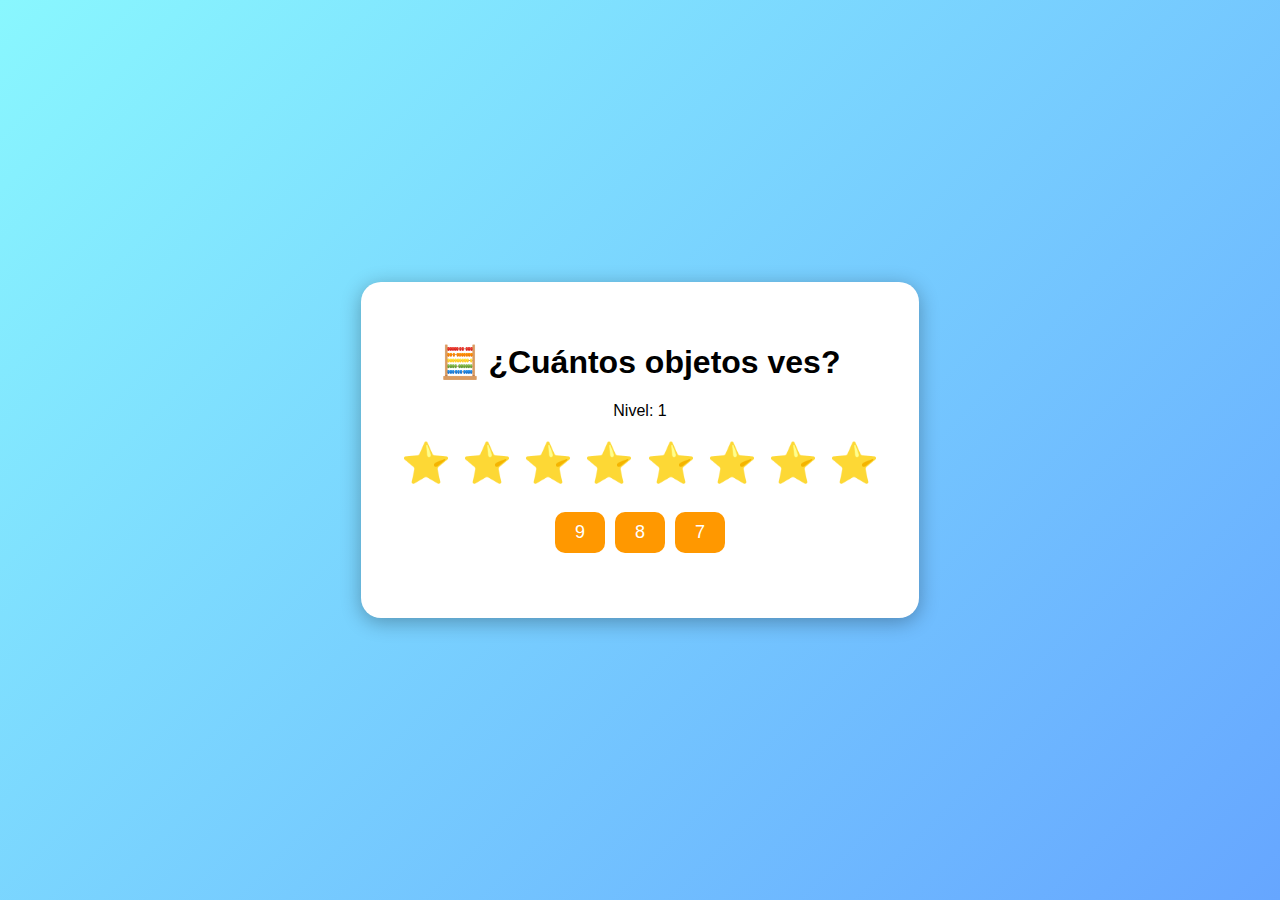
<file: index_html.html>
<!DOCTYPE html>
<html lang="es">
<head>
  <meta charset="UTF-8">
  <meta name="viewport" content="width=device-width, initial-scale=1">
  <title>Juego de Conteo</title>
  <link rel="stylesheet" href="styles_juego.css">
</head>
<body>
  <div class="container">
    <h1>🧮 ¿Cuántos objetos ves?</h1>
    <p id="level">Nivel: 1</p>
    <div id="object-container"></div>

    <div id="options"></div>
    <p id="feedback"></p>
      <!-- Opciones aparecerán aquí -->
    </div>

    <p id="feedback"></p>
  </div>

  <script src="script_juego.js"></script>
</body>
</html>
</file>
<file: styles_juego.css>
body {
  margin: 0;
  padding: 0;
  background: linear-gradient(135deg, #89f7fe, #66a6ff);
  font-family: 'Arial', sans-serif;
  height: 100vh;
  display: flex;
  justify-content: center;
  align-items: center;
}

.container {
  text-align: center;
  background: white;
  padding: 40px;
  border-radius: 20px;
  box-shadow: 0px 4px 20px rgba(0, 0, 0, 0.3);
}

#object-container {
  margin: 20px 0;
  font-size: 40px;
}

#options button {
  margin: 5px;
  padding: 10px 20px;
  font-size: 18px;
  border: none;
  border-radius: 10px;
  background-color: #ff9800;
  color: white;
  cursor: pointer;
}

#options button:hover {
  background-color: #fb8c00;
}

#feedback {
  margin-top: 20px;
  font-size: 20px;
  font-weight: bold;
}
</file>
